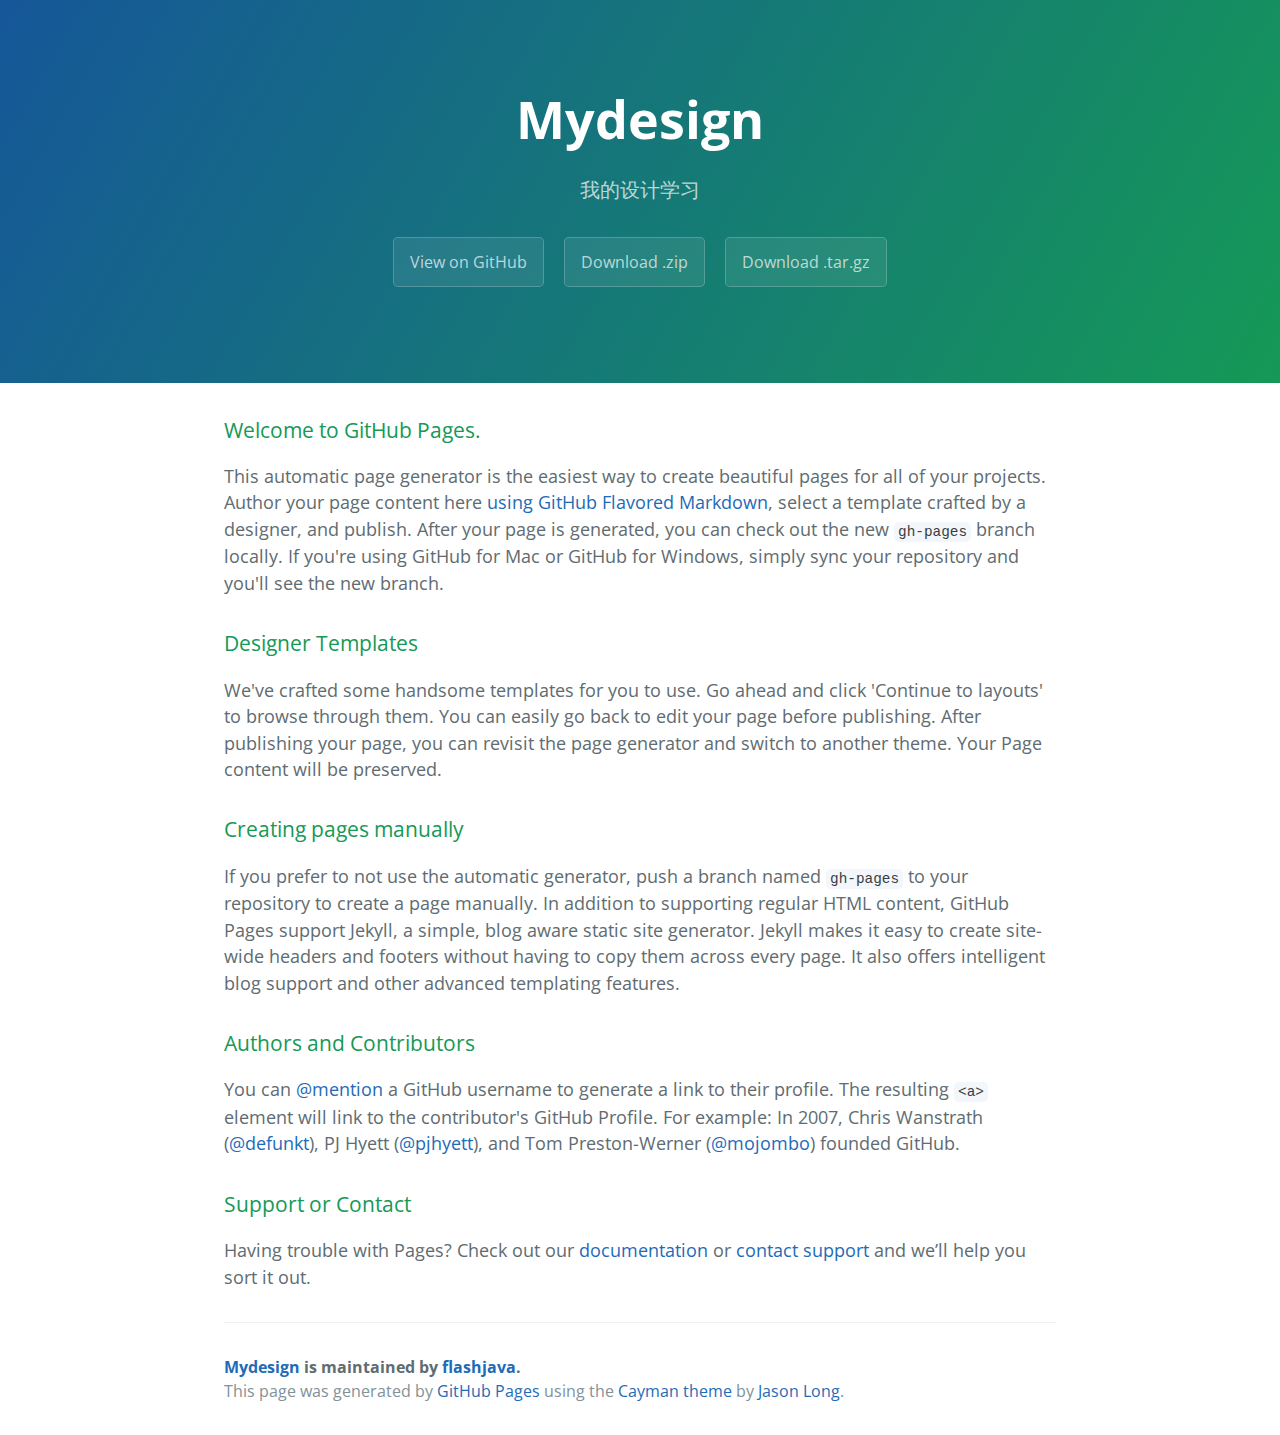
<file: index.html>
<!DOCTYPE html>
<html lang="en-us">
  <head>
    <meta charset="UTF-8">
    <title>o(╯□╰)o  Mydesign by flashjava</title>
    <meta name="viewport" content="width=device-width, initial-scale=1">
    <link rel="stylesheet" type="text/css" href="stylesheets/normalize.css" media="screen">
    <link href='http://fonts.googleapis.com/css?family=Open+Sans:400,700' rel='stylesheet' type='text/css'>
    <link rel="stylesheet" type="text/css" href="stylesheets/stylesheet.css" media="screen">
    <link rel="stylesheet" type="text/css" href="stylesheets/github-light.css" media="screen">
  </head>
  <body>
    <section class="page-header">
      <h1 class="project-name">Mydesign</h1>
      <h2 class="project-tagline">我的设计学习</h2>
      <a href="https://github.com/flashjava/myDesign" class="btn">View on GitHub</a>
      <a href="https://github.com/flashjava/myDesign/zipball/master" class="btn">Download .zip</a>
      <a href="https://github.com/flashjava/myDesign/tarball/master" class="btn">Download .tar.gz</a>
    </section>

    <section class="main-content">
      <h3>
<a id="welcome-to-github-pages" class="anchor" href="#welcome-to-github-pages" aria-hidden="true"><span class="octicon octicon-link"></span></a>Welcome to GitHub Pages.</h3>

<p>This automatic page generator is the easiest way to create beautiful pages for all of your projects. Author your page content here <a href="https://guides.github.com/features/mastering-markdown/">using GitHub Flavored Markdown</a>, select a template crafted by a designer, and publish. After your page is generated, you can check out the new <code>gh-pages</code> branch locally. If you're using GitHub for Mac or GitHub for Windows, simply sync your repository and you'll see the new branch.</p>

<h3>
<a id="designer-templates" class="anchor" href="#designer-templates" aria-hidden="true"><span class="octicon octicon-link"></span></a>Designer Templates</h3>

<p>We've crafted some handsome templates for you to use. Go ahead and click 'Continue to layouts' to browse through them. You can easily go back to edit your page before publishing. After publishing your page, you can revisit the page generator and switch to another theme. Your Page content will be preserved.</p>

<h3>
<a id="creating-pages-manually" class="anchor" href="#creating-pages-manually" aria-hidden="true"><span class="octicon octicon-link"></span></a>Creating pages manually</h3>

<p>If you prefer to not use the automatic generator, push a branch named <code>gh-pages</code> to your repository to create a page manually. In addition to supporting regular HTML content, GitHub Pages support Jekyll, a simple, blog aware static site generator. Jekyll makes it easy to create site-wide headers and footers without having to copy them across every page. It also offers intelligent blog support and other advanced templating features.</p>

<h3>
<a id="authors-and-contributors" class="anchor" href="#authors-and-contributors" aria-hidden="true"><span class="octicon octicon-link"></span></a>Authors and Contributors</h3>

<p>You can <a href="https://github.com/blog/821" class="user-mention">@mention</a> a GitHub username to generate a link to their profile. The resulting <code>&lt;a&gt;</code> element will link to the contributor's GitHub Profile. For example: In 2007, Chris Wanstrath (<a href="https://github.com/defunkt" class="user-mention">@defunkt</a>), PJ Hyett (<a href="https://github.com/pjhyett" class="user-mention">@pjhyett</a>), and Tom Preston-Werner (<a href="https://github.com/mojombo" class="user-mention">@mojombo</a>) founded GitHub.</p>

<h3>
<a id="support-or-contact" class="anchor" href="#support-or-contact" aria-hidden="true"><span class="octicon octicon-link"></span></a>Support or Contact</h3>

<p>Having trouble with Pages? Check out our <a href="https://help.github.com/pages">documentation</a> or <a href="https://github.com/contact">contact support</a> and we’ll help you sort it out.</p>

      <footer class="site-footer">
        <span class="site-footer-owner"><a href="https://github.com/flashjava/myDesign">Mydesign</a> is maintained by <a href="https://github.com/flashjava">flashjava</a>.</span>

        <span class="site-footer-credits">This page was generated by <a href="https://pages.github.com">GitHub Pages</a> using the <a href="https://github.com/jasonlong/cayman-theme">Cayman theme</a> by <a href="https://twitter.com/jasonlong">Jason Long</a>.</span>
      </footer>

    </section>

  
  </body>
</html>
</file>
<file: stylesheets/stylesheet.css>
* {
  box-sizing: border-box; }

body {
  padding: 0;
  margin: 0;
  font-family: "Open Sans", "Helvetica Neue", Helvetica, Arial, sans-serif;
  font-size: 16px;
  line-height: 1.5;
  color: #606c71; }

a {
  color: #1e6bb8;
  text-decoration: none; }
  a:hover {
    text-decoration: underline; }

.btn {
  display: inline-block;
  margin-bottom: 1rem;
  color: rgba(255, 255, 255, 0.7);
  background-color: rgba(255, 255, 255, 0.08);
  border-color: rgba(255, 255, 255, 0.2);
  border-style: solid;
  border-width: 1px;
  border-radius: 0.3rem;
  transition: color 0.2s, background-color 0.2s, border-color 0.2s; }
  .btn + .btn {
    margin-left: 1rem; }

.btn:hover {
  color: rgba(255, 255, 255, 0.8);
  text-decoration: none;
  background-color: rgba(255, 255, 255, 0.2);
  border-color: rgba(255, 255, 255, 0.3); }

@media screen and (min-width: 64em) {
  .btn {
    padding: 0.75rem 1rem; } }

@media screen and (min-width: 42em) and (max-width: 64em) {
  .btn {
    padding: 0.6rem 0.9rem;
    font-size: 0.9rem; } }

@media screen and (max-width: 42em) {
  .btn {
    display: block;
    width: 100%;
    padding: 0.75rem;
    font-size: 0.9rem; }
    .btn + .btn {
      margin-top: 1rem;
      margin-left: 0; } }

.page-header {
  color: #fff;
  text-align: center;
  background-color: #159957;
  background-image: linear-gradient(120deg, #155799, #159957); }

@media screen and (min-width: 64em) {
  .page-header {
    padding: 5rem 6rem; } }

@media screen and (min-width: 42em) and (max-width: 64em) {
  .page-header {
    padding: 3rem 4rem; } }

@media screen and (max-width: 42em) {
  .page-header {
    padding: 2rem 1rem; } }

.project-name {
  margin-top: 0;
  margin-bottom: 0.1rem; }

@media screen and (min-width: 64em) {
  .project-name {
    font-size: 3.25rem; } }

@media screen and (min-width: 42em) and (max-width: 64em) {
  .project-name {
    font-size: 2.25rem; } }

@media screen and (max-width: 42em) {
  .project-name {
    font-size: 1.75rem; } }

.project-tagline {
  margin-bottom: 2rem;
  font-weight: normal;
  opacity: 0.7; }

@media screen and (min-width: 64em) {
  .project-tagline {
    font-size: 1.25rem; } }

@media screen and (min-width: 42em) and (max-width: 64em) {
  .project-tagline {
    font-size: 1.15rem; } }

@media screen and (max-width: 42em) {
  .project-tagline {
    font-size: 1rem; } }

.main-content :first-child {
  margin-top: 0; }
.main-content img {
  max-width: 100%; }
.main-content h1, .main-content h2, .main-content h3, .main-content h4, .main-content h5, .main-content h6 {
  margin-top: 2rem;
  margin-bottom: 1rem;
  font-weight: normal;
  color: #159957; }
.main-content p {
  margin-bottom: 1em; }
.main-content code {
  padding: 2px 4px;
  font-family: Consolas, "Liberation Mono", Menlo, Courier, monospace;
  font-size: 0.9rem;
  color: #383e41;
  background-color: #f3f6fa;
  border-radius: 0.3rem; }
.main-content pre {
  padding: 0.8rem;
  margin-top: 0;
  margin-bottom: 1rem;
  font: 1rem Consolas, "Liberation Mono", Menlo, Courier, monospace;
  color: #567482;
  word-wrap: normal;
  background-color: #f3f6fa;
  border: solid 1px #dce6f0;
  border-radius: 0.3rem; }
  .main-content pre > code {
    padding: 0;
    margin: 0;
    font-size: 0.9rem;
    color: #567482;
    word-break: normal;
    white-space: pre;
    background: transparent;
    border: 0; }
.main-content .highlight {
  margin-bottom: 1rem; }
  .main-content .highlight pre {
    margin-bottom: 0;
    word-break: normal; }
.main-content .highlight pre, .main-content pre {
  padding: 0.8rem;
  overflow: auto;
  font-size: 0.9rem;
  line-height: 1.45;
  border-radius: 0.3rem; }
.main-content pre code, .main-content pre tt {
  display: inline;
  max-width: initial;
  padding: 0;
  margin: 0;
  overflow: initial;
  line-height: inherit;
  word-wrap: normal;
  background-color: transparent;
  border: 0; }
  .main-content pre code:before, .main-content pre code:after, .main-content pre tt:before, .main-content pre tt:after {
    content: normal; }
.main-content ul, .main-content ol {
  margin-top: 0; }
.main-content blockquote {
  padding: 0 1rem;
  margin-left: 0;
  color: #819198;
  border-left: 0.3rem solid #dce6f0; }
  .main-content blockquote > :first-child {
    margin-top: 0; }
  .main-content blockquote > :last-child {
    margin-bottom: 0; }
.main-content table {
  display: block;
  width: 100%;
  overflow: auto;
  word-break: normal;
  word-break: keep-all; }
  .main-content table th {
    font-weight: bold; }
  .main-content table th, .main-content table td {
    padding: 0.5rem 1rem;
    border: 1px solid #e9ebec; }
.main-content dl {
  padding: 0; }
  .main-content dl dt {
    padding: 0;
    margin-top: 1rem;
    font-size: 1rem;
    font-weight: bold; }
  .main-content dl dd {
    padding: 0;
    margin-bottom: 1rem; }
.main-content hr {
  height: 2px;
  padding: 0;
  margin: 1rem 0;
  background-color: #eff0f1;
  border: 0; }

@media screen and (min-width: 64em) {
  .main-content {
    max-width: 64rem;
    padding: 2rem 6rem;
    margin: 0 auto;
    font-size: 1.1rem; } }

@media screen and (min-width: 42em) and (max-width: 64em) {
  .main-content {
    padding: 2rem 4rem;
    font-size: 1.1rem; } }

@media screen and (max-width: 42em) {
  .main-content {
    padding: 2rem 1rem;
    font-size: 1rem; } }

.site-footer {
  padding-top: 2rem;
  margin-top: 2rem;
  border-top: solid 1px #eff0f1; }

.site-footer-owner {
  display: block;
  font-weight: bold; }

.site-footer-credits {
  color: #819198; }

@media screen and (min-width: 64em) {
  .site-footer {
    font-size: 1rem; } }

@media screen and (min-width: 42em) and (max-width: 64em) {
  .site-footer {
    font-size: 1rem; } }

@media screen and (max-width: 42em) {
  .site-footer {
    font-size: 0.9rem; } }
</file>
<file: stylesheets/github-light.css>
/*
   Copyright 2014 GitHub Inc.

   Licensed under the Apache License, Version 2.0 (the "License");
   you may not use this file except in compliance with the License.
   You may obtain a copy of the License at

       http://www.apache.org/licenses/LICENSE-2.0

   Unless required by applicable law or agreed to in writing, software
   distributed under the License is distributed on an "AS IS" BASIS,
   WITHOUT WARRANTIES OR CONDITIONS OF ANY KIND, either express or implied.
   See the License for the specific language governing permissions and
   limitations under the License.

*/

.pl-c /* comment */ {
  color: #969896;
}

.pl-c1      /* constant, markup.raw, meta.diff.header, meta.module-reference, meta.property-name, support, support.constant, support.variable, variable.other.constant */,
.pl-s .pl-v /* string variable */ {
  color: #0086b3;
}

.pl-e  /* entity */,
.pl-en /* entity.name */ {
  color: #795da3;
}

.pl-s .pl-s1 /* string source */,
.pl-smi      /* storage.modifier.import, storage.modifier.package, storage.type.java, variable.other, variable.parameter.function */ {
  color: #333;
}

.pl-ent /* entity.name.tag */ {
  color: #63a35c;
}

.pl-k /* keyword, storage, storage.type */ {
  color: #a71d5d;
}

.pl-pds              /* punctuation.definition.string, string.regexp.character-class */,
.pl-s                /* string */,
.pl-s .pl-pse .pl-s1 /* string punctuation.section.embedded source */,
.pl-sr               /* string.regexp */,
.pl-sr .pl-cce       /* string.regexp constant.character.escape */,
.pl-sr .pl-sra       /* string.regexp string.regexp.arbitrary-repitition */,
.pl-sr .pl-sre       /* string.regexp source.ruby.embedded */ {
  color: #183691;
}

.pl-v /* variable */ {
  color: #ed6a43;
}

.pl-id /* invalid.deprecated */ {
  color: #b52a1d;
}

.pl-ii /* invalid.illegal */ {
  background-color: #b52a1d;
  color: #f8f8f8;
}

.pl-sr .pl-cce /* string.regexp constant.character.escape */ {
  color: #63a35c;
  font-weight: bold;
}

.pl-ml /* markup.list */ {
  color: #693a17;
}

.pl-mh        /* markup.heading */,
.pl-mh .pl-en /* markup.heading entity.name */,
.pl-ms        /* meta.separator */ {
  color: #1d3e81;
  font-weight: bold;
}

.pl-mq /* markup.quote */ {
  color: #008080;
}

.pl-mi /* markup.italic */ {
  color: #333;
  font-style: italic;
}

.pl-mb /* markup.bold */ {
  color: #333;
  font-weight: bold;
}

.pl-md /* markup.deleted, meta.diff.header.from-file */ {
  background-color: #ffecec;
  color: #bd2c00;
}

.pl-mi1 /* markup.inserted, meta.diff.header.to-file */ {
  background-color: #eaffea;
  color: #55a532;
}

.pl-mdr /* meta.diff.range */ {
  color: #795da3;
  font-weight: bold;
}

.pl-mo /* meta.output */ {
  color: #1d3e81;
}
</file>
